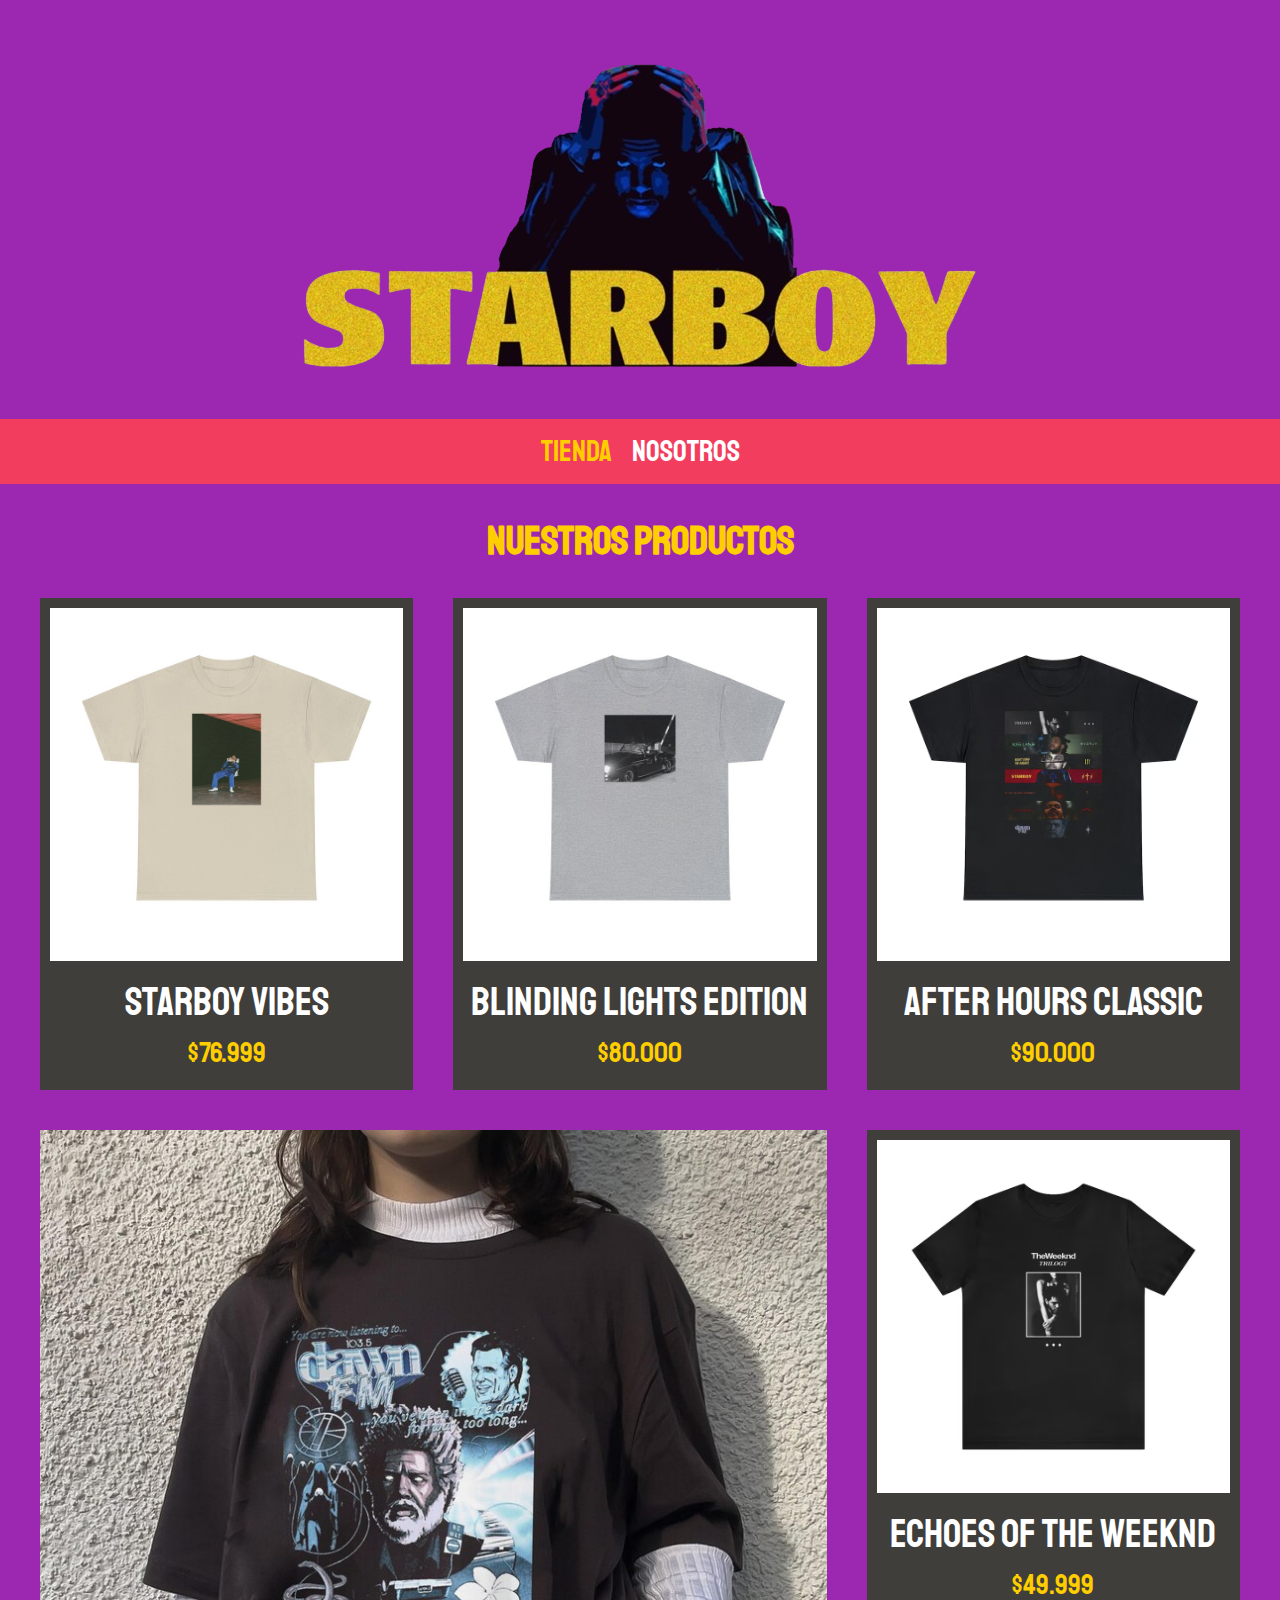
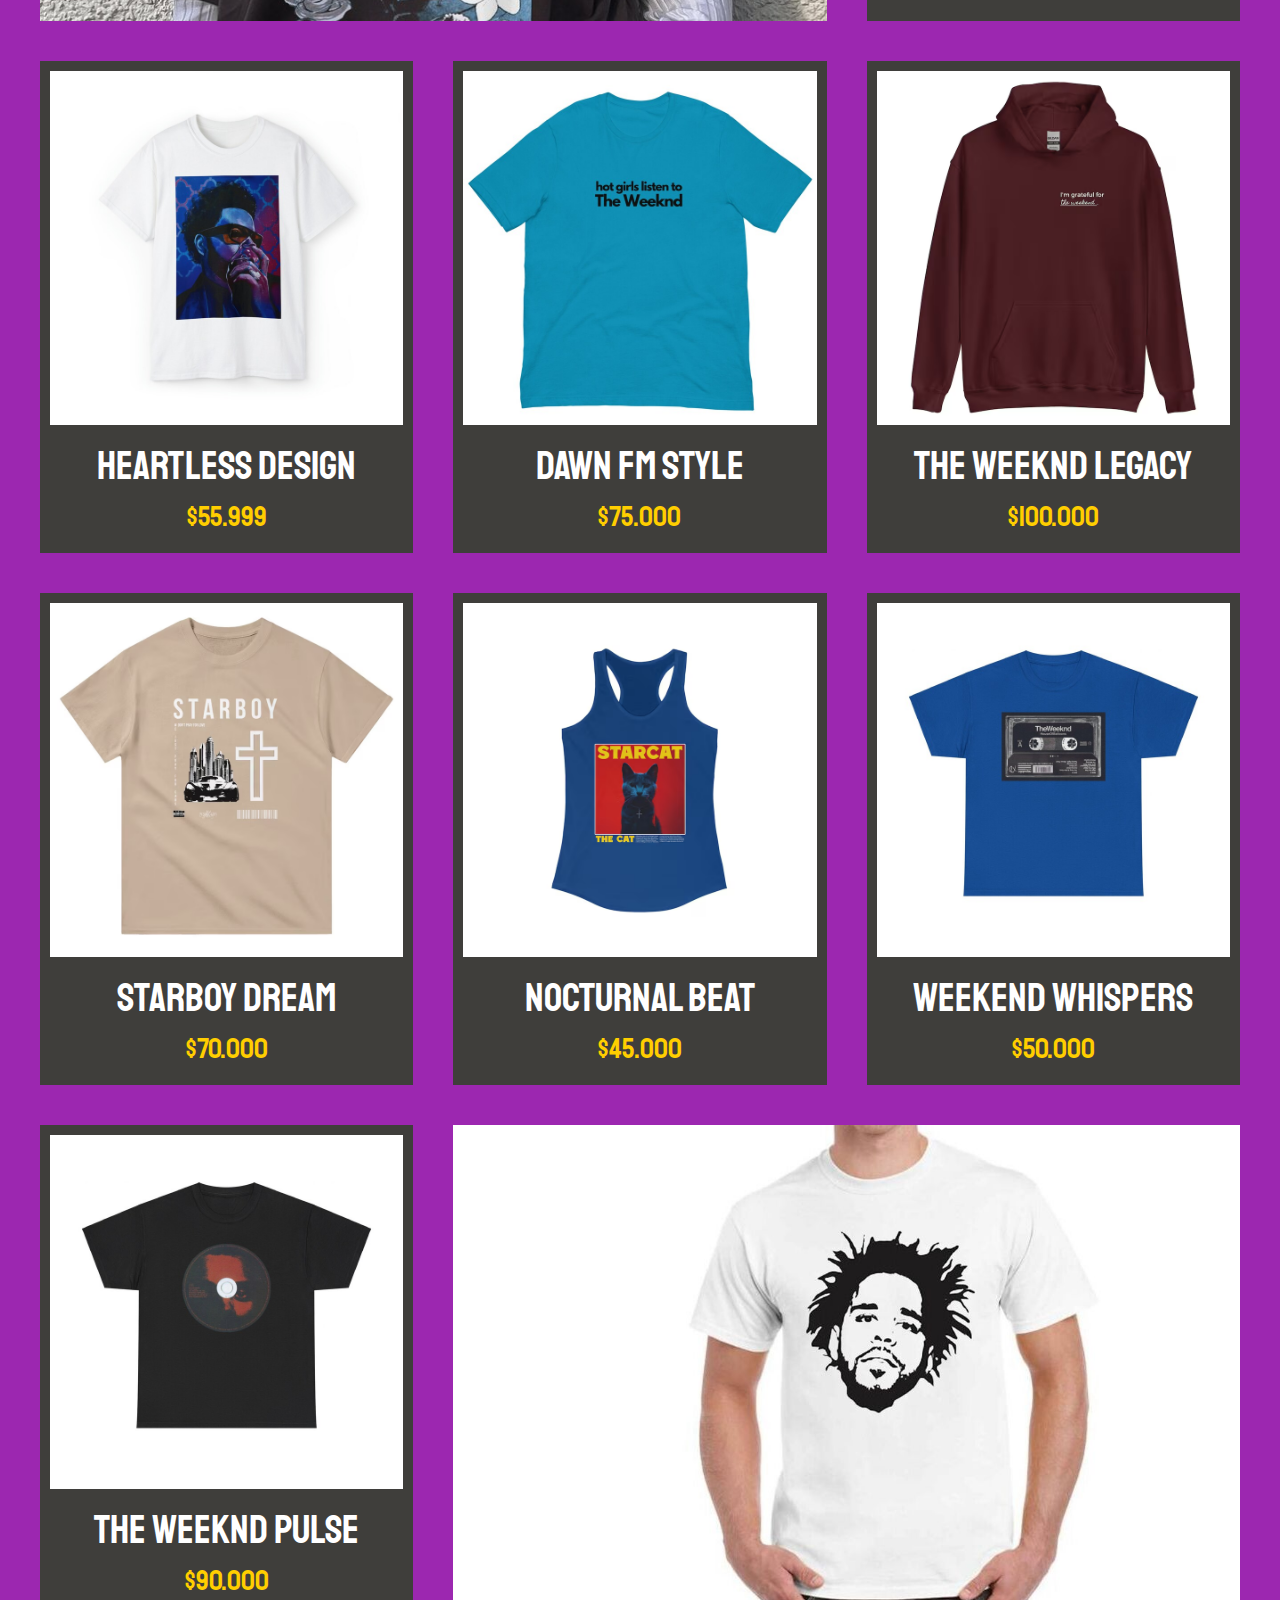
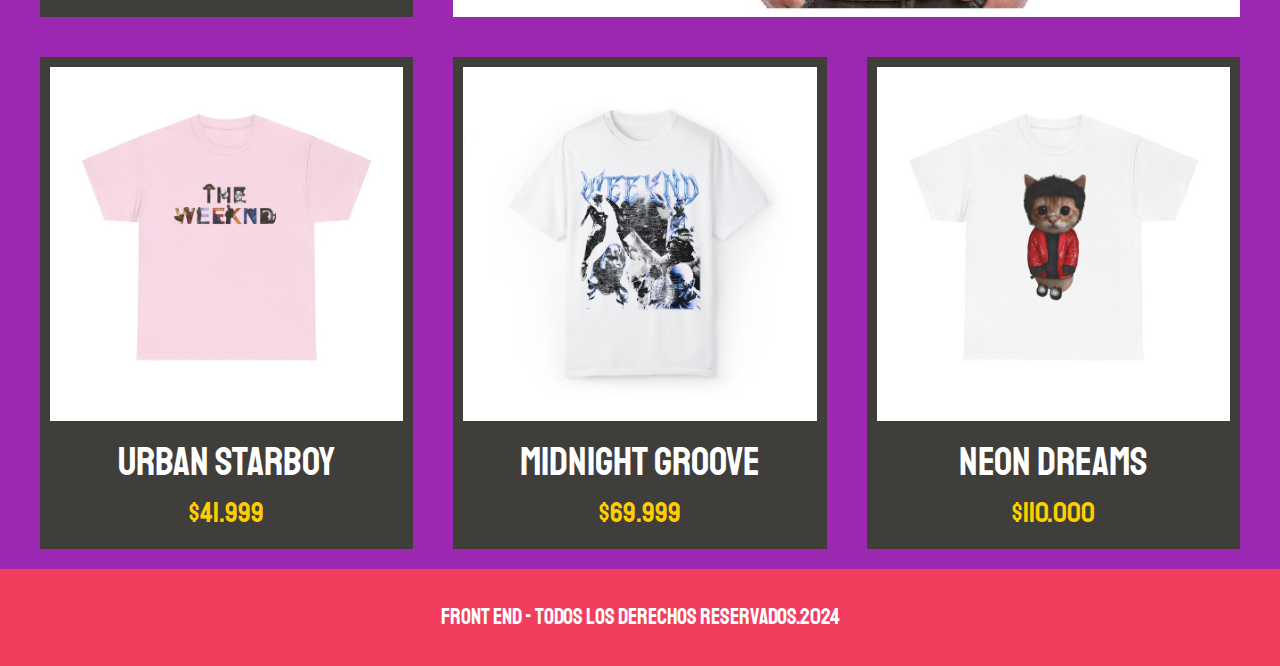
<file: index.html>
<!DOCTYPE html>
<html lang="en">
  <head>
    <meta charset="UTF-8" />
    <meta name="viewport" content="width=device-width, initial-scale=1.0" />
    <title>Tienda-Virtual</title>
    <link rel="stylesheet" href="css/normalize.css" />
    <link
      href="https://fonts.googleapis.com/css2?family=Krub&family=Staatliches&display=swap"
      rel="stylesheet"
    />
    <link rel="stylesheet" href="css/style.css" />
  </head>
  <body>
    <header class="header">
      <a href="index.html">
        <img class="header__logo" src="img/logo.jpg" alt="Logotipo" />
      </a>
    </header>

    <nav class="navegacion">
      <a class="navegacion__enlace navegacion__enlace--activo" href="index.html"
        >Tienda</a
      >
      <a class="navegacion__enlace" href="nosotros.html">Nosotros</a>
    </nav>

    <main class="contenedor">
      <h1>Nuestros Productos</h1>

      <div class="grid">
        <div class="producto">
          <a href="producto.html">
            <img class="producto__imagen" src="img/1.jpg" alt="imagen camisa" />
            <div class="producto__informacion">
              <p class="producto__nombre">Starboy Vibes
              </p>
              <p class="producto__precio">$76.999</p>
            </div>
          </a>
        </div>
        <!--producto-->

        <div class="producto">
          <a href="producto.html">
            <img class="producto__imagen" src="img/2.jpg" alt="imagen camisa" />
            <div class="producto__informacion">
              <p class="producto__nombre">Blinding Lights Edition
              </p>
              <p class="producto__precio">$80.000</p>
            </div>
          </a>
        </div>
        <!--producto-->

        <div class="producto">
          <a href="producto.html">
            <img class="producto__imagen" src="img/3.jpg" alt="imagen camisa" />
            <div class="producto__informacion">
              <p class="producto__nombre">After Hours Classic
              </p>
              <p class="producto__precio">$90.000</p>
            </div>
          </a>
        </div>
        <!--producto-->

        <div class="producto">
          <a href="producto.html">
            <img class="producto__imagen" src="img/4.jpg" alt="imagen camisa" />
            <div class="producto__informacion">
              <p class="producto__nombre">Echoes of The Weeknd
              </p>
              <p class="producto__precio">$49.999</p>
            </div>
          </a>
        </div>
        <!--producto-->

        <div class="producto">
          <a href="producto.html">
            <img class="producto__imagen" src="img/5.jpg" alt="imagen camisa" />
            <div class="producto__informacion">
              <p class="producto__nombre">Heartless Design
              </p>
              <p class="producto__precio">$55.999</p>
            </div>
          </a>
        </div>
        <!--producto-->

        <div class="producto">
          <a href="producto.html">
            <img class="producto__imagen" src="img/6.jpg" alt="imagen camisa" />
            <div class="producto__informacion">
              <p class="producto__nombre">Dawn FM Style
              </p>
              <p class="producto__precio">$75.000</p>
            </div>
          </a>
        </div>
        <!--producto-->

        <div class="producto">
          <a href="producto.html">
            <img class="producto__imagen" src="img/7.jpg" alt="imagen camisa" />
            <div class="producto__informacion">
              <p class="producto__nombre">The Weeknd Legacy
              </p>
              <p class="producto__precio">$100.000</p>
            </div>
          </a>
        </div>
        <!--producto-->

        <div class="producto">
          <a href="producto.html">
            <img class="producto__imagen" src="img/8.jpg" alt="imagen camisa" />
            <div class="producto__informacion">
              <p class="producto__nombre">Starboy Dream
              </p>
              <p class="producto__precio">$70.000</p>
            </div>
          </a>
        </div>
        <!--producto-->

        <div class="producto">
          <a href="producto.html">
            <img class="producto__imagen" src="img/9.jpg" alt="imagen camisa" />
            <div class="producto__informacion">
              <p class="producto__nombre">Nocturnal Beat
              </p>
              <p class="producto__precio">$45.000</p>
            </div>
          </a>
        </div>
        <!--producto-->

        <div class="producto">
          <a href="producto.html">
            <img
              class="producto__imagen"
              src="img/10.jpg"
              alt="imagen camisa"
            />
            <div class="producto__informacion">
              <p class="producto__nombre">Weekend Whispers
              </p>
              <p class="producto__precio">$50.000</p>
            </div>
          </a>
        </div>
        <!--producto-->

        <div class="producto">
          <a href="producto.html">
            <img
              class="producto__imagen"
              src="img/11.jpg"
              alt="imagen camisa"
            />
            <div class="producto__informacion">
              <p class="producto__nombre">The Weeknd Pulse
              </p>
              <p class="producto__precio">$90.000</p>
            </div>
          </a>
        </div>
        <!--producto-->

        <div class="producto">
          <a href="producto.html">
            <img
              class="producto__imagen"
              src="img/12.jpg"
              alt="imagen camisa"
            />
            <div class="producto__informacion">
              <p class="producto__nombre">Urban Starboy
              </p>
              <p class="producto__precio">$41.999</p>
            </div>
          </a>
        </div>
        <!--producto-->

        <div class="producto">
          <a href="producto.html">
            <img
              class="producto__imagen"
              src="img/13.jpg"
              alt="imagen camisa"
            />
            <div class="producto__informacion">
              <p class="producto__nombre">Midnight Groove
              </p>
              <p class="producto__precio">$69.999</p>
            </div>
          </a>
        </div>
        <!--producto-->

        <div class="producto">
          <a href="producto.html">
            <img
              class="producto__imagen"
              src="img/14.jpg"
              alt="imagen camisa"
            />
            <div class="producto__informacion">
              <p class="producto__nombre">Neon Dreams
              </p>
              <p class="producto__precio">$110.000</p>
            </div>
          </a>
        </div>
        <!--producto-->

        <div class="grafico grafico--camisas"></div>
        <div class="grafico grafico--weekend"></div>
      </div>
    </main>

    <footer class="footer">
      <p class="footer__texto">
        Front End - Todos los Derechos Reservados.2024
      </p>
    </footer>
  </body>
</html>
</file>
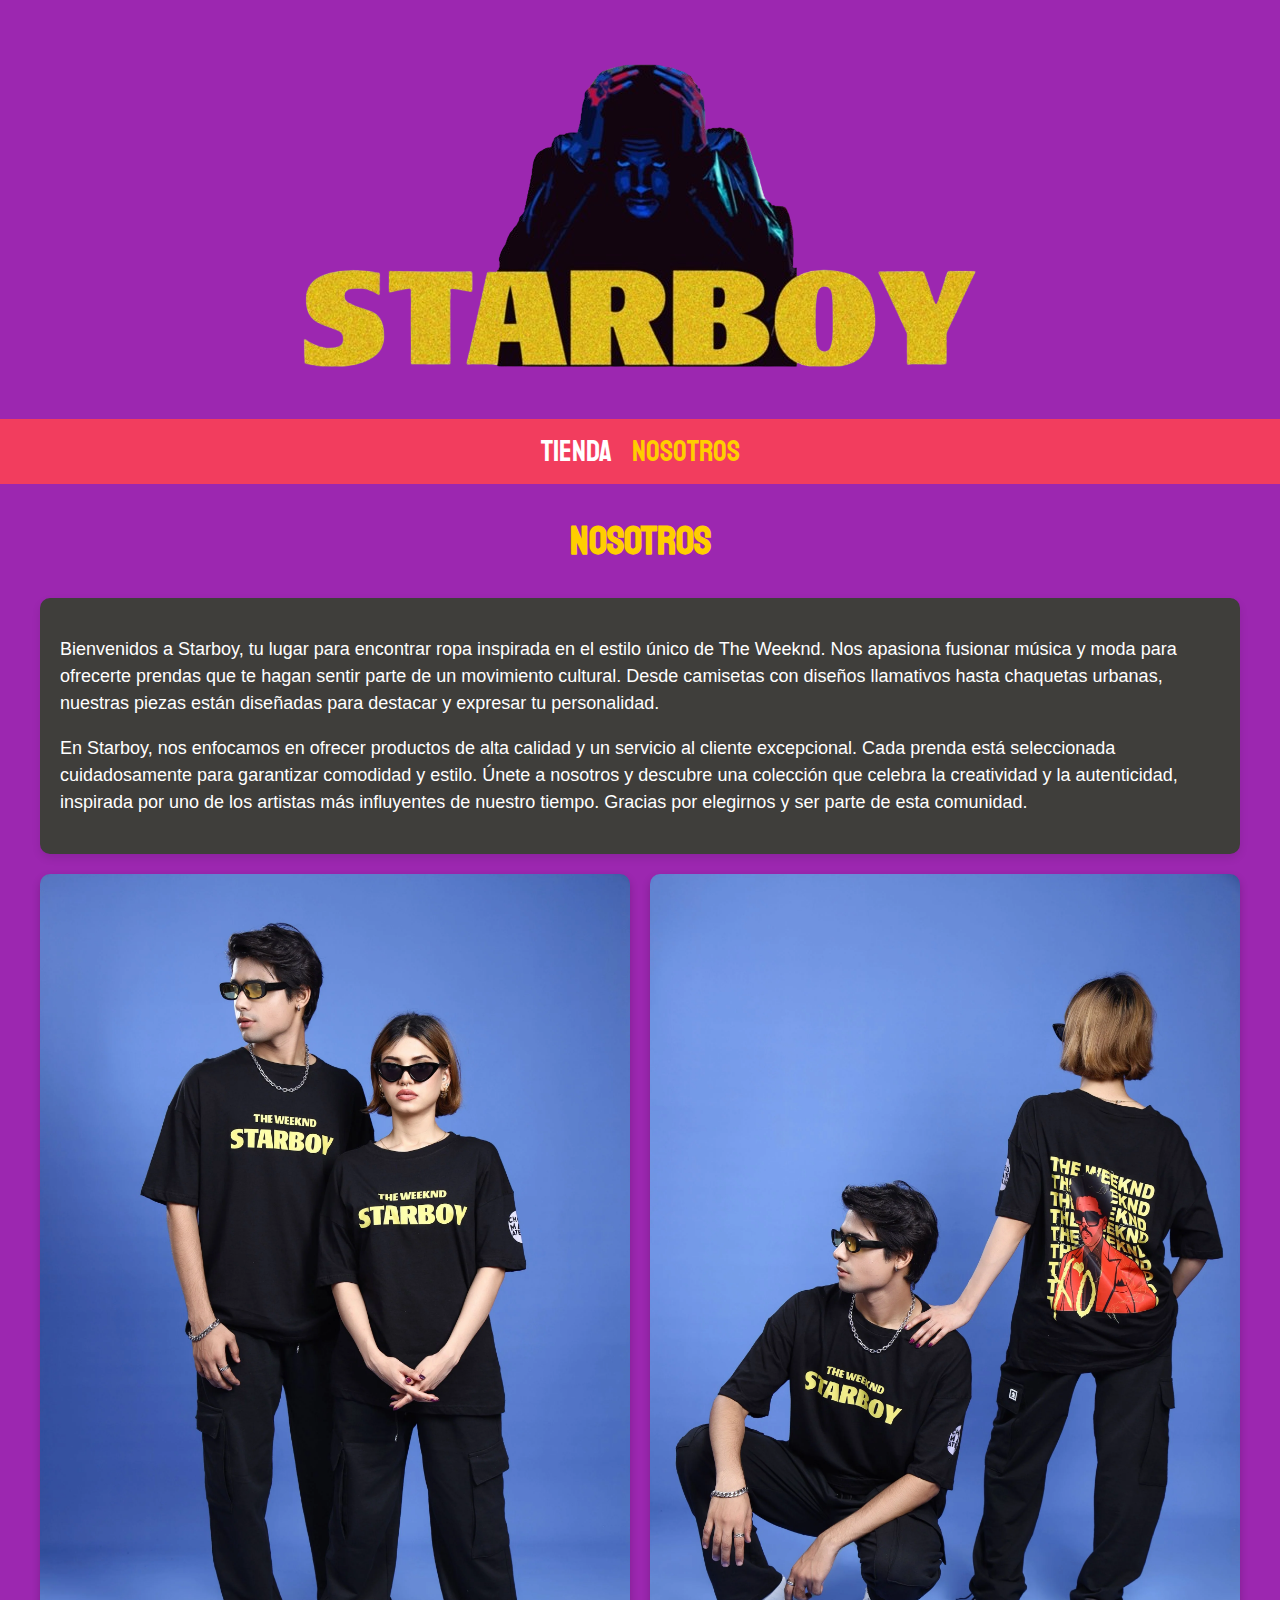
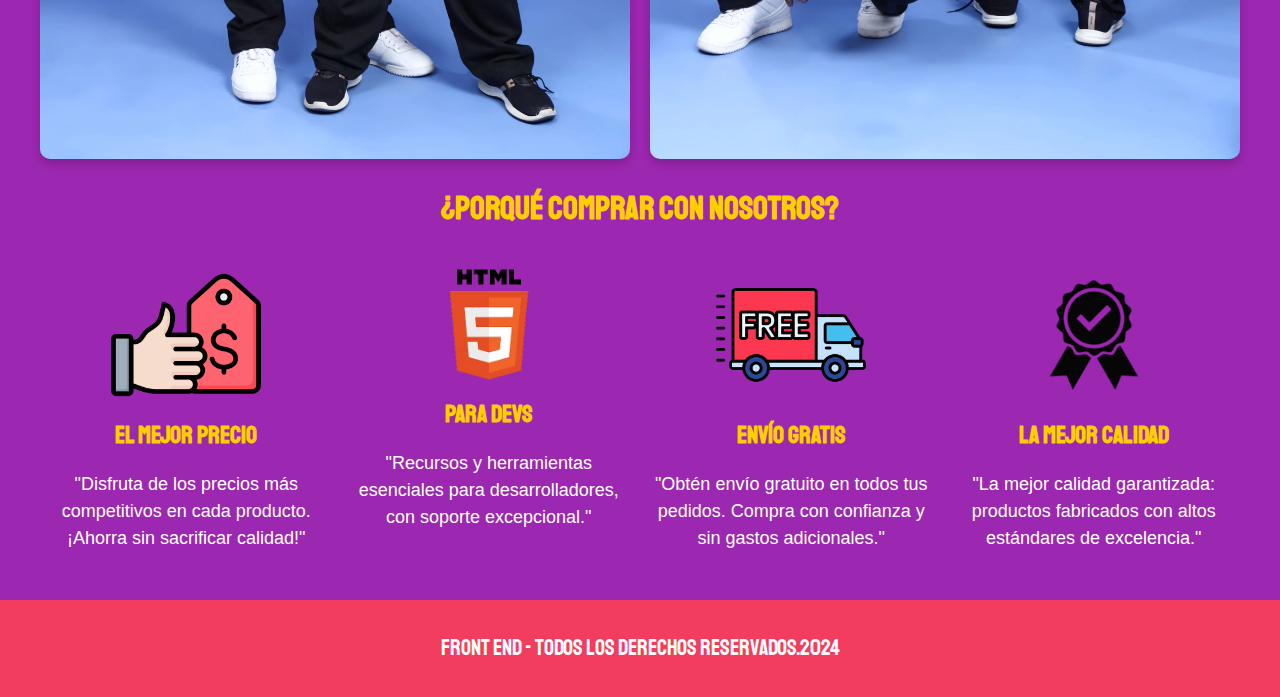
<file: nosotros.html>
<!DOCTYPE html>
<html lang="en">
  <head>
    <meta charset="UTF-8" />
    <meta name="viewport" content="width=device-width, initial-scale=1.0" />
    <title>Tienda-Virtual</title>
    <link rel="stylesheet" href="css/normalize.css" />
    <link
      href="https://fonts.googleapis.com/css2?family=Krub&family=Staatliches&display=swap"
      rel="stylesheet"
    />
    <link rel="stylesheet" href="css/style.css" />
  </head>
  <body>
    <header class="header">
      <a href="index.html">
        <img class="header__logo" src="img/logo.jpg" alt="Logotipo" />
      </a>
    </header>

    <nav class="navegacion">
      <a class="navegacion__enlace" href="index.html">Tienda</a>
      <a
        class="navegacion__enlace navegacion__enlace--activo"
        href="nosotros.html"
        >Nosotros</a
      >
    </nav>

    <main class="contenedor">
      <h1>Nosotros</h1>

      <div class="nosotros">
        <div class="nosotros__contenido">
          <p>
            Bienvenidos a Starboy, tu lugar para encontrar ropa
            inspirada en el estilo único de The Weeknd. Nos apasiona fusionar
            música y moda para ofrecerte prendas que te hagan sentir parte de un
            movimiento cultural. Desde camisetas con diseños llamativos hasta
            chaquetas urbanas, nuestras piezas están diseñadas para destacar y
            expresar tu personalidad.
          </p>

          <p>
            En Starboy, nos enfocamos en ofrecer productos de alta
            calidad y un servicio al cliente excepcional. Cada prenda está
            seleccionada cuidadosamente para garantizar comodidad y estilo.
            Únete a nosotros y descubre una colección que celebra la creatividad
            y la autenticidad, inspirada por uno de los artistas más influyentes
            de nuestro tiempo. Gracias por elegirnos y ser parte de esta
            comunidad.
          </p>
        </div>
        <div class="nosotros__imagenes">
          <img class="nosotros__imagen" src="img/MANI0645.jpg" alt="Imagen de la tienda 1"/>
          <img class="nosotros__imagen" src="img/MANI0649.jpg" alt="Imagen de la tienda 2" />
        </div>
      </div>
    </main>

    <section class="contenedor comprar">
      <h2 class="comprar__titulo">¿Porqué Comprar con Nosotros? </h2>
      
      <div class="bloques">
        <div class="bloque">
          <img class="bloque__imagen" src="img/icono_1.png" alt="porque comprar">
          <h3 class="bloque__titulo">El Mejor Precio</h3>
          <p>"Disfruta de los precios más competitivos en cada producto. ¡Ahorra sin sacrificar calidad!"</p>
        </div><!--bloque-->
        
        <div class="bloque">
          <img class="bloque__imagen" src="img/icono_2.png" alt="porque comprar">
          <h3 class="bloque__titulo">Para Devs</h3>
          <p>"Recursos y herramientas esenciales para desarrolladores, con soporte excepcional." </p>
        </div><!--bloque-->
        
        <div class="bloque">
          <img class="bloque__imagen" src="img/icono_3.png" alt="porque comprar">
          <h3 class="bloque__titulo">Envío Gratis</h3>
          <p>"Obtén envío gratuito en todos tus pedidos. Compra con confianza y sin gastos adicionales." </p>
        </div><!--bloque-->
        
        <div class="bloque">
          <img class="bloque__imagen" src="img/icono_4.png" alt="porque comprar">
          <h3 class="bloque__titulo">La Mejor Calidad</h3>
          <p>"La mejor calidad garantizada: productos fabricados con altos estándares de excelencia." </p>
        </div><!--bloque-->
      </div><!--bloques-->
    </section>

    <footer class="footer">
      <p class="footer__texto">
        Front End - Todos los Derechos Reservados.2024
      </p>
    </footer>
  </body>
</html>
</file>
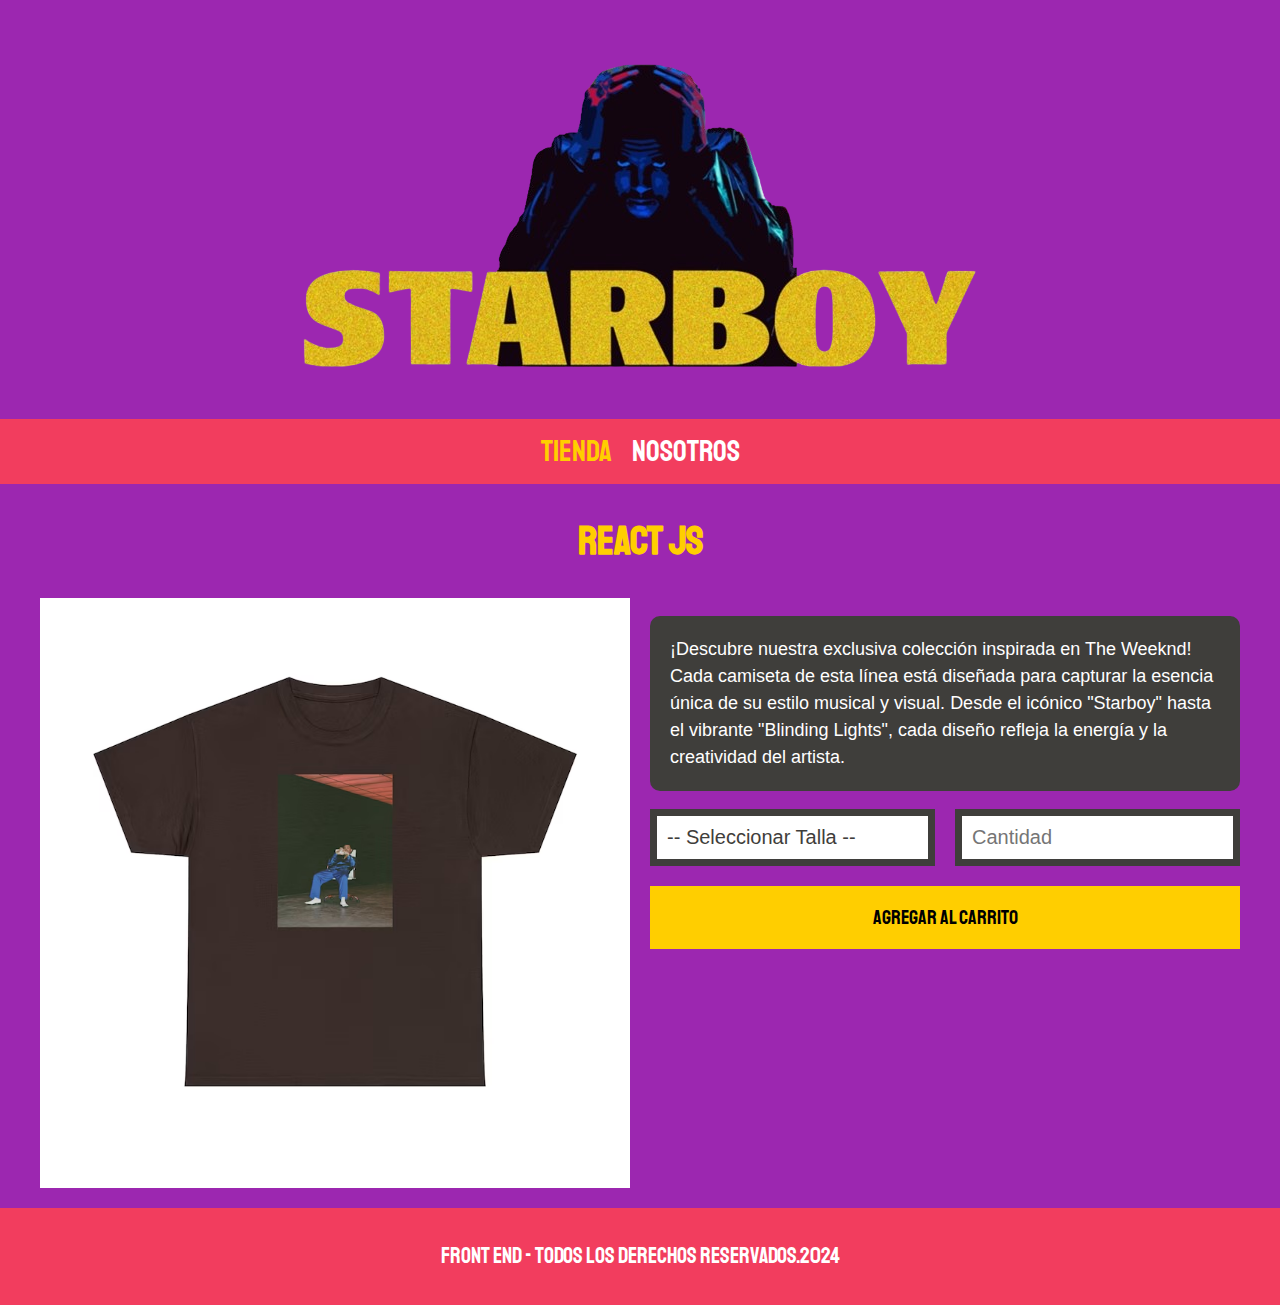
<file: producto.html>
<!DOCTYPE html>
<html lang="en">
  <head>
    <meta charset="UTF-8" />
    <meta name="viewport" content="width=device-width, initial-scale=1.0" />
    <title>Tienda-Virtual</title>
    <link rel="stylesheet" href="css/normalize.css" />
    <link
      href="https://fonts.googleapis.com/css2?family=Krub&family=Staatliches&display=swap"
      rel="stylesheet"
    />
    <link rel="stylesheet" href="css/style.css" />
  </head>
  <body>
    <header class="header">
      <a href="index.html">
        <img class="header__logo" src="img/logo.jpg" alt="Logotipo" />
      </a>
    </header>

    <nav class="navegacion">
      <a class="navegacion__enlace navegacion__enlace--activo" href="index.html"
        >Tienda</a
      >
      <a class="navegacion__enlace" href="nosotros.html">Nosotros</a>
    </nav>

    <main class="contenedor">
      <h1>React Js</h1>

      <div class="camisa">
        <img
          class="camisa__imagen"
          src="img/1-1.jpg"
          alt="Imagen del Producto"
        />

        <div class="camisa__contenido">
          <p>
            ¡Descubre nuestra exclusiva colección inspirada en The Weeknd! Cada
            camiseta de esta línea está diseñada para capturar la esencia única
            de su estilo musical y visual. Desde el icónico "Starboy" hasta el
            vibrante "Blinding Lights", cada diseño refleja la energía y la
            creatividad del artista.
          </p>

          <form class="formulario">
            <select class="formulario__campo">
              <option disabled selected>-- Seleccionar Talla --</option>
              <option>Chica</option>
              <option>Mediana</option>
              <option>Grande</option>
            </select>
            <input
              class="formulario__campo"
              type="number"
              placeholder="Cantidad"
              min="1"
            />
            <input
              class="formulario__submit"
              type="submit"
              value="Agregar al Carrito"
            />
          </form>
        </div>
      </div>
    </main>

    <footer class="footer">
      <p class="footer__texto">
        Front End - Todos los Derechos Reservados.2024
      </p>
    </footer>
  </body>
</html>
</file>
<file: css/style.css>
:root{
  --primario: #9C27B0;
  --primarioOscuro: #89119D;
  --secundario: #FFCE00;
  --secundarioOscuro: rgb(233,287,2);
  --blanco: #fff;
  --negro: #000;
  --rojo:#F23D5E;
  --negroOscuro: #3F3E3B;
  --azulcielo: #A6638F;

  --fuentePrincipal: 'Staatliches', cursive;
 }
 
 html {
  box-sizing: border-box;
  font-size: 62.5%;
}
*, *:before, *:after {
  box-sizing: inherit;
}

/* globales */
body{
  background-color: var(--primario);
  font-size: 1.6rem;
  line-height: 1.5;
}

p{
  font-size: 1.8rem;
  font-family: Arial, Helvetica, sans-serif;
  color: var(--blanco);
}

a{
  text-decoration: none;
}

img{
  max-width: 100%;
}

.contenedor{
  max-width: 120rem;
  margin: 0 auto;
}

h1, h2, h3 {
  text-align: center;
  color: var(--secundario);
  font-family: var(--fuentePrincipal);
}

h1{
  font-size: 4rem;
}

h2{
  font-size: 3.2rem;
}

h3{
  font-size: 2.4rem;
}

/* header */

header{
  display: flex;
  justify-content: center;
}

.header__logo{
  margin: 3rem 0;
}

/* footer */
.footer{
  background-color: var(--rojo);
  padding: 1rem 0;
  margin-top: 2rem;
}
.footer__texto{
  font-family: var(--fuentePrincipal);
  text-align: center;
  font-size: 2.2rem;
}

/* navegacion */

.navegacion{
  background-color: var(--rojo);
  padding: 1rem;
  display: flex;
  justify-content: center;
  gap: 2rem; /*separacion forma nueva*/
}

.navegacion__enlace{
  font-family: var(--fuentePrincipal);
  color: var(--blanco);
  font-size: 3rem;
}

.navegacion__enlace--activo,
.navegacion__enlace:hover{
  color: var(--secundario);
}

/* Grid */
.grid{
  display: grid;
  grid-template-columns: repeat(2, 1fr);
  gap: 4rem;
}

@media (min-width: 768px) {
  .grid{
    grid-template-columns: repeat(3, 1fr);
  }
}

/* Productos */

.producto{
  background-color: var(--negroOscuro);
  padding: 1rem;
}

.producto__imagen{
  width: 100%;
}

.producto__nombre{
  font-size: 4rem;
}

.producto__precio{
  font-size: 2.8rem;
  color: var(--secundario);
}

.producto__nombre,
.producto__precio{
  font-family: var(--fuentePrincipal);
  margin: 1rem 0;
  text-align: center;
  line-height: 1.2;
}

.producto:hover {
  transform: scale(1.05);
  box-shadow: 0 8px 16px rgba(0, 0, 0, 0.2);
  transition: transform 0.3s ease, box-shadow 0.3s ease;
}



/* graficos */

.grafico{
  min-height: 30rem;
  background-image: no-repeat;
  background-size: cover;
  grid-column: 1 / 3;
}

.grafico--camisas{
  grid-row: 2 / 3;
  background-image: url(/img/grafico1.jpg);
}

.grafico--weekend{
  background-image: url(/img/grafico2.jpg);
  grid-row:  8 / 9;
}

@media (min-width: 768px) {
  .grafico--weekend{
    grid-row: 5 / 6;
    grid-column: 2 / 4;
  }
}

/* Nosotros */

.nosotros {
  display: grid;
  grid-template-rows: auto auto; /* Dos filas: una para el contenido y otra para las imágenes */
  grid-template-columns: 1fr; /* Una columna por defecto */
  gap: 2rem;
}

.nosotros__contenido {
  padding: 2rem;
  background-color: var(--negroOscuro);
  color: var(--blanco);
  border-radius: 10px;
  box-shadow: 0 4px 8px rgba(0, 0, 0, 0.1);
}

.nosotros__imagenes {
  display: flex;
  flex-direction: column; /* Imágenes en columna por defecto */
  gap: 1rem;
}

.nosotros__imagen {
  width: 100%; /* Ocupa el ancho completo del contenedor */
  border-radius: 10px;
  box-shadow: 0 4px 8px rgba(0, 0, 0, 0.2);
  object-fit: cover;
}

/* Para pantallas más grandes */
@media (min-width: 768px) {
  .nosotros {
    grid-template-rows: auto auto; /* Se mantienen dos filas */
    grid-template-columns: 1fr; /* Una columna en pantallas grandes */
  }

  .nosotros__imagenes {
    flex-direction: row; /* Imágenes en fila en pantallas grandes */
    gap: 2rem;
  }

  .nosotros__imagen {
    width: calc(50% - 1rem); /* Dos imágenes con espacio entre ellas */
  }
}

/* Contenedor de bloques (iconos) */
.bloques {
  display: flex;
  flex-wrap: wrap; /* Permite envolver los elementos en nuevas líneas */
  justify-content: space-between;
  gap: 1rem;
}

.bloque {
  flex: 1 1 20%; /* Tamaño estándar para pantallas grandes */
  text-align: center;
  margin-bottom: 1rem;
}

.bloque__imagen {
  width: 100%;
  max-width: 150px; /* Tamaño máximo de los iconos en pantallas grandes */
  height: auto;
  transition: transform 0.3s ease;
}

/* Estilo en hover para un efecto adicional */
.bloque__imagen:hover {
  transform: scale(1.1);
}

/* Estilos responsivos */
@media (max-width: 768px) {
  .bloques {
    justify-content: center; /* Centra los elementos en pantallas pequeñas */
    gap: 2rem; /* Más espacio entre los elementos */
  }

  .bloque {
    flex: 1 1 45%; /* Dos elementos por fila en pantallas medianas */
    max-width: none;
  }

  .bloque__imagen {
    max-width: 120px; /* Reducir el tamaño máximo de los iconos en pantallas medianas */
  }
}

@media (max-width: 480px) {
  .bloque {
    flex: 1 1 100%; /* Un elemento por fila en pantallas muy pequeñas */
    max-width: none;
  }

  .bloque__imagen {
    max-width: 100px; /* Iconos más pequeños para pantallas muy pequeñas */
  }
}

.bloque__titulo {
  margin: 0;
}

/* Página del producto */

@media (min-width: 768px) {
  .camisa {
    display: grid;
    grid-template-columns: repeat(2, 1fr);
    column-gap: 2rem;
  }
}

.formulario {
  display: grid; /* Cambiado a grid para alinear en una fila */
  grid-template-columns: repeat(2, 1fr); /* Dos columnas para campos y botón */
  gap: 2rem;
}

.formulario__campo {
  border: 0.7rem solid var(--negroOscuro);
  background-color: var(--blanco); /* Color de fondo para el texto */
  color: var(--negroOscuro);
  font-size: 2rem;
  font-family: Arial, Helvetica, sans-serif;
  padding: 1rem;
  appearance: none;
  width: 100%; /* Asegúrate de que los campos ocupen todo el ancho disponible */
}

.formulario__submit {
  background-color: var(--secundario);
  border: none;
  font-size: 2rem;
  font-family: var(--fuentePrincipal);
  padding: 2rem;
  transition: background-color .3s ease;
  grid-column: span 2; /* El botón ocupará el espacio de dos columnas */
  width: 100%; /* Asegúrate de que el botón ocupe todo el ancho disponible */
}

.formulario__submit:hover {
  cursor: pointer;
  background-color: var(--secundarioOscuro);
}

.camisa p {
  background-color: var(--negroOscuro);
  padding: 2rem;
  background-color: var(--negroOscuro);
  border-radius: 10px;
  
}
</file>
